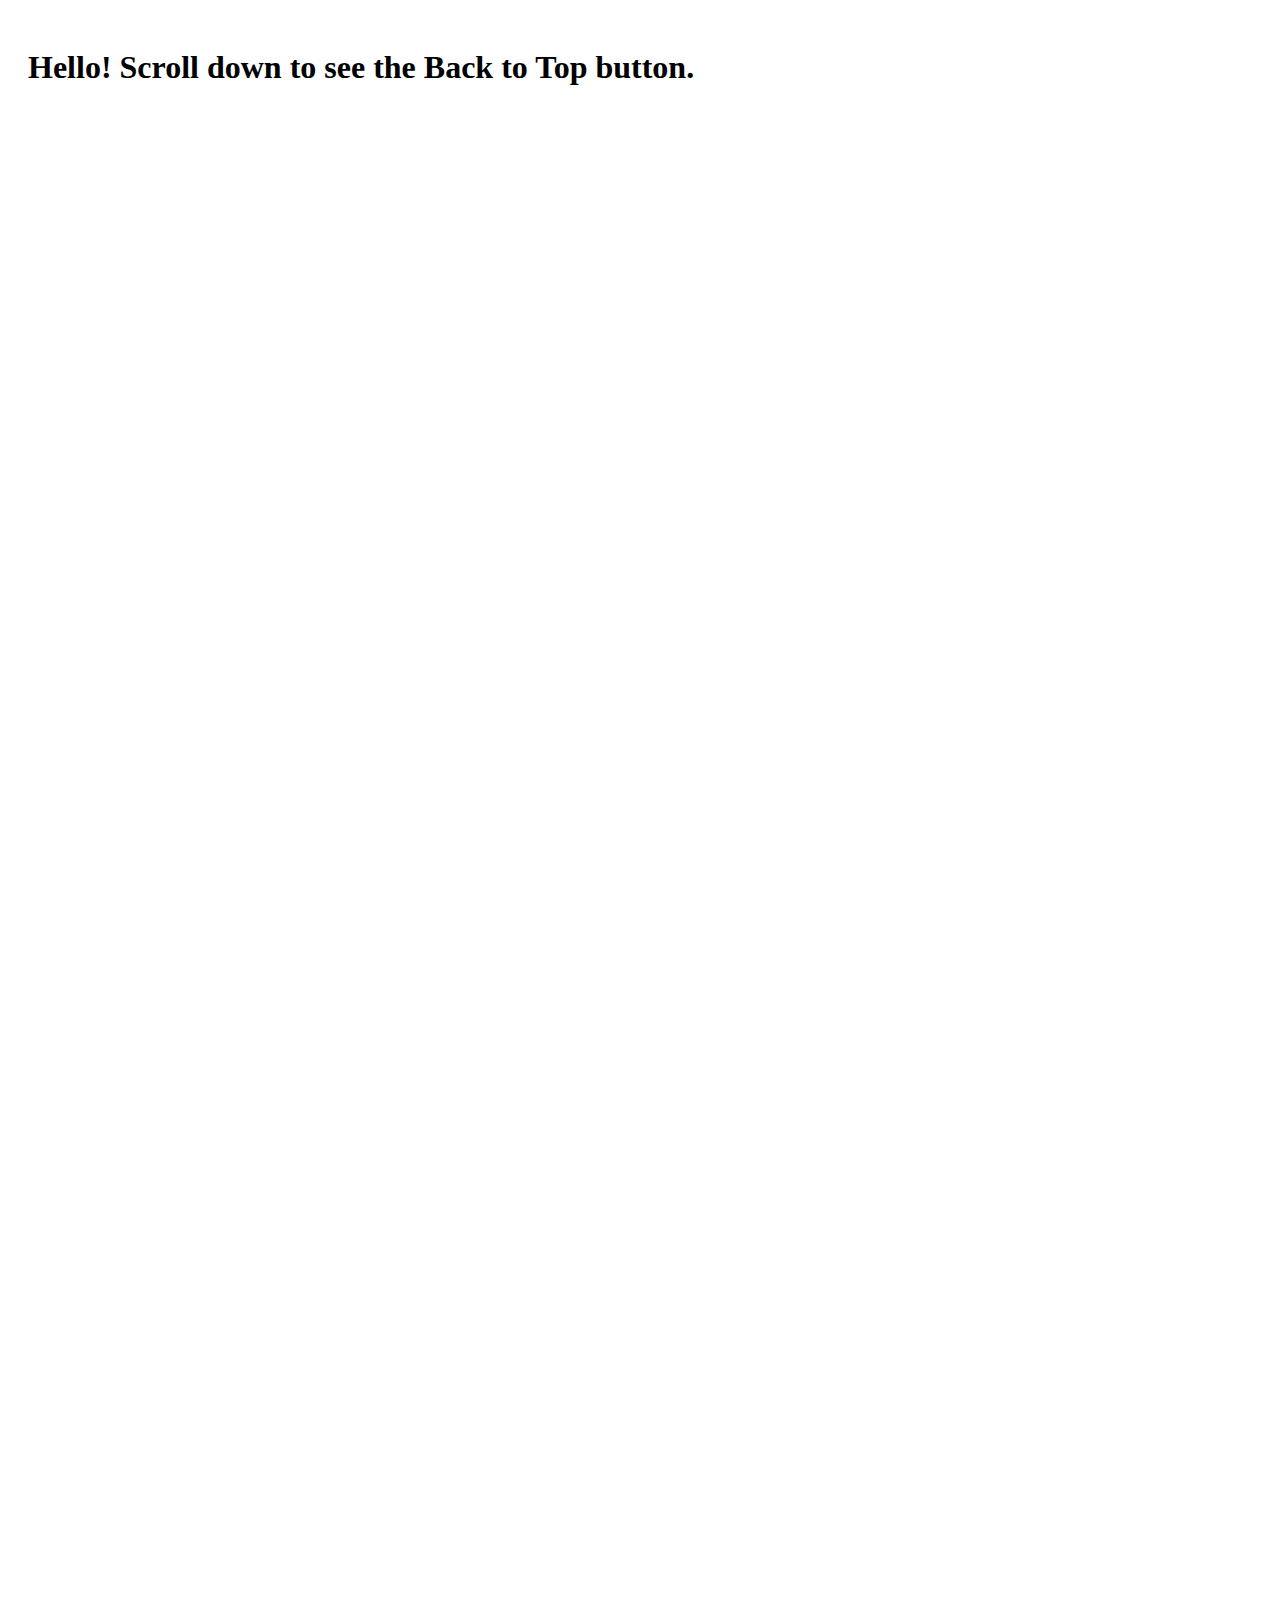
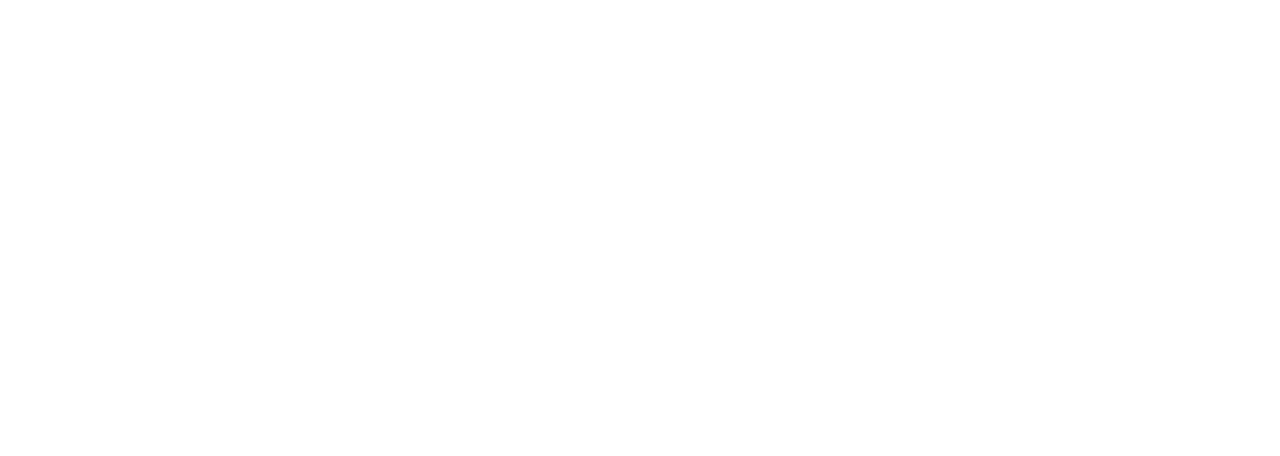
<file: backto.html>
<!DOCTYPE html>
<html lang="en">

<head>
    <meta charset="UTF-8" />
    <meta name="viewport" content="width=device-width, initial-scale=1.0" />
    <title>Back to Top Button</title>
    <style>
        /* ✅ Responsive Design Fix */

/* Tablet */
@media (max-width: 1024px) {
  .video-section {
    flex-direction: column;
    padding: 20px;
  }

  .video-container, .content {
    flex: 100%;
    max-width: 100%;
    padding-left: 0;
    margin-bottom: 20px;
  }

  .service, .price-plan, .testimonial {
    width: 45%;
  }
}

/* Mobile */
@media (max-width: 768px) {
  header {
    flex-direction: column;
    text-align: center;
  }

  nav ul {
    flex-direction: column;
    gap: 15px;
    margin-top: 15px;
  }

  .hero h2 {
    font-size: 2rem;
  }

  .hero p {
    font-size: 1rem;
  }

  .service, .price-plan, .testimonial {
    width: 100%;
    margin: 15px auto;
  }

  .cta-button, .btn-login {
    width: 100%;
    display: block;
    text-align: center;
    margin-bottom: 10px;
  }

  .footer-container {
    flex-direction: column;
    text-align: center;
  }
}

        #backToTopBtn {
            display: none;
            position: fixed;
            bottom: 40px;
            right: 30px;
            z-index: 99;
            font-size: 16px;
            border: none;
            outline: none;
            background-color: #ff6b6b;
            color: white;
            cursor: pointer;
            padding: 12px 20px;
            border-radius: 30px;
            /* changed from 50% */
            box-shadow: 0 4px 10px rgba(0, 0, 0, 0.3);
            transition: all 0.3s ease-in-out;
        }


        #backToTopBtn:hover {
            background-color: #e64a4a;
            transform: scale(1.1);
        }
    </style>
</head>

<body>

    <!-- Dummy content to enable scrolling -->
    <div style="height: 2000px; padding: 20px;">
        <h1>Hello! Scroll down to see the Back to Top button.</h1>
    </div>

    <!-- Back to Top Button -->
    <button onclick="scrollToTop()" id="backToTopBtn" title="Go to top">↑ Back to Top</button>

    <script>
        // Show button when user scrolls down
        window.onscroll = function () {
            const btn = document.getElementById("backToTopBtn");
            if (document.body.scrollTop > 300 || document.documentElement.scrollTop > 300) {
                btn.style.display = "block";
            } else {
                btn.style.display = "none";
            }
        };

        // Scroll to top smoothly
        function scrollToTop() {
            window.scrollTo({ top: 0, behavior: 'smooth' });
        }
    </script>

</body>

</html>
</file>
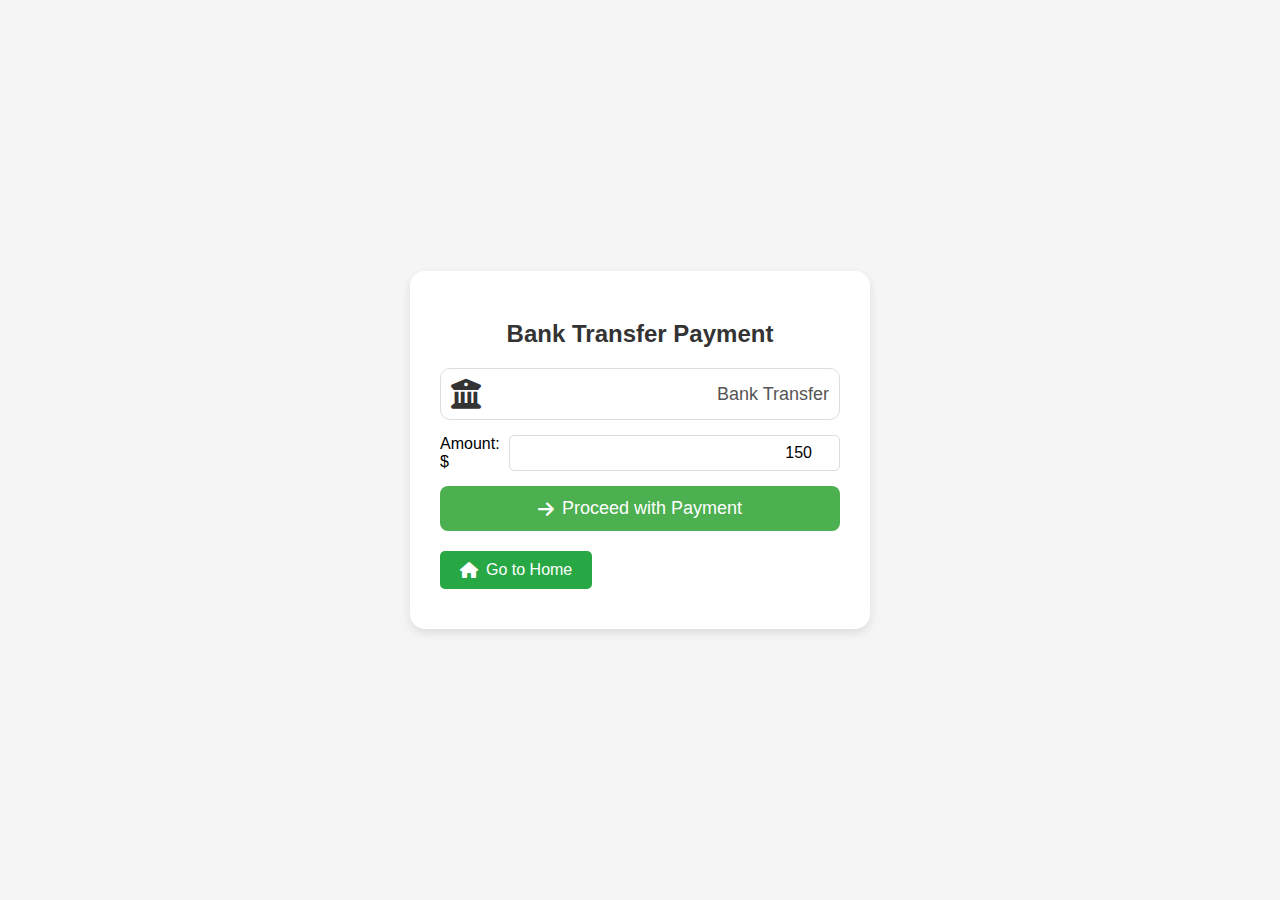
<file: fake.html>
<!DOCTYPE html>
<html lang="en">

<head>
    <meta charset="UTF-8">
    <meta name="viewport" content="width=device-width, initial-scale=1.0">
    <title>Bank Transfer Payment</title>
    <link rel="icon" href="gym.jpeg" type="image/x-icon">

    <link href="https://cdnjs.cloudflare.com/ajax/libs/font-awesome/6.0.0-beta3/css/all.min.css" rel="stylesheet">

    <style>
        button {
            font-family: Arial, sans-serif;
            font-size: 16px;
            cursor: pointer;
            display: inline-flex;
            align-items: center;
            justify-content: center;
            padding: 10px 20px;
            border-radius: 5px;
            border: none;
            transition: all 0.3s ease;
            margin: 10px 0;
            /* Adds margin to separate buttons */
        }

        /* Payment button style */
        .payment-button {
            background-color: #007bff;
            /* Blue background for payment button */
            color: white;
        }

        .payment-button i {
            margin-right: 8px;
        }

        .payment-button:hover {
            background-color: #0056b3;
            /* Darker blue on hover */
        }

        .payment-button:active {
            transform: scale(0.98);
            /* Slight button press effect */
        }

        /* Home button style */
        .home-button {
            text-decoration: none;
            /* Removes the underline from the link */
        }

        .home-btn {
            background-color: #28a745;
            /* Green background for home button */
            color: white;
        }

        .home-btn i {
            margin-right: 8px;
        }

        .home-btn:hover {
            background-color: #02310d;
            /* Darker green on hover */
            font-size: 19px;
        }

        .home-btn:active {
            transform: scale(0.98);
            /* Slight button press effect */
        }

        /* Optional: If you want the buttons aligned next to each other */
        .button-container {
            display: flex;
            justify-content: center;
            gap: 20px;
            /* Adds space between the buttons */
        }







        body {
            font-family: 'Arial', sans-serif;
            background-color: #f5f5f5;
            margin: 0;
            padding: 0;
        }

        .payment-container {
            display: flex;
            justify-content: center;
            align-items: center;
            height: 100vh;
            flex-direction: column;
        }

        .payment-card {
            background: #fff;
            padding: 30px;
            width: 100%;
            max-width: 400px;
            border-radius: 15px;
            box-shadow: 0 4px 10px rgba(0, 0, 0, 0.1);
            transition: transform 0.3s ease-in-out;
        }

        .payment-card:hover {
            transform: translateY(-10px);
        }

        h2 {
            text-align: center;
            color: #333;
            margin-bottom: 20px;
            font-size: 24px;
        }

        .payment-method {
            display: flex;
            justify-content: space-between;
            align-items: center;
            padding: 10px;
            margin-bottom: 15px;
            border: 1px solid #ddd;
            border-radius: 10px;
            cursor: pointer;
            transition: all 0.3s ease;
        }

        .payment-method:hover {
            background-color: #f7f7f7;
            transform: scale(1.05);
            box-shadow: 0 4px 12px rgba(0, 0, 0, 0.1);
        }

        .payment-method i {
            font-size: 30px;
            color: #333;
        }

        .payment-method span {
            font-size: 18px;
            color: #555;
        }

        .payment-amount {
            margin-bottom: 15px;
            display: flex;
            justify-content: space-between;
            align-items: center;
        }

        .payment-amount input {
            padding: 8px 12px;
            font-size: 16px;
            width: 80%;
            border: 1px solid #ddd;
            border-radius: 5px;
            text-align: right;
        }

        .payment-button {
            background-color: #4CAF50;
            color: white;
            padding: 12px 25px;
            border: none;
            border-radius: 8px;
            cursor: pointer;
            font-size: 18px;
            width: 100%;
            transition: background-color 0.3s ease;
            display: flex;
            justify-content: center;
            align-items: center;
        }

        .payment-button:hover {
            background-color: #45a049;
        }

        .payment-button:active {
            transform: scale(0.98);
        }

        .payment-button i {
            margin-right: 8px;
        }
        /* ✅ Responsive Design Fix */

/* Tablet */
@media (max-width: 1024px) {
  .video-section {
    flex-direction: column;
    padding: 20px;
  }

  .video-container, .content {
    flex: 100%;
    max-width: 100%;
    padding-left: 0;
    margin-bottom: 20px;
  }

  .service, .price-plan, .testimonial {
    width: 45%;
  }
}

/* Mobile */
@media (max-width: 768px) {
  header {
    flex-direction: column;
    text-align: center;
  }

  nav ul {
    flex-direction: column;
    gap: 15px;
    margin-top: 15px;
  }

  .hero h2 {
    font-size: 2rem;
  }

  .hero p {
    font-size: 1rem;
  }

  .service, .price-plan, .testimonial {
    width: 100%;
    margin: 15px auto;
  }

  .cta-button, .btn-login {
    width: 100%;
    display: block;
    text-align: center;
    margin-bottom: 10px;
  }

  .footer-container {
    flex-direction: column;
    text-align: center;
  }
}

    </style>
</head>

<body>

    <div class="payment-container">
        <div class="payment-card">
            <h2>Bank Transfer Payment</h2>

            <!-- Bank Transfer Method -->
            <div class="payment-method">
                <i class="fas fa-university"></i>
                <span>Bank Transfer</span>
            </div>

            <!-- Payment Amount Section -->
            <div class="payment-amount">
                <span>Amount: $</span>
                <input type="number" id="amountInput" value="150" onchange="updateAmount()" />
            </div>

            <!-- Payment Button -->
            <button class="payment-button" id="paymentBtn" onclick="redirectToPaymentPage()">
                <i class="fas fa-arrow-right"></i> Proceed with Payment
            </button>

            <a href="payment.html" class="home-button">
                <button class="home-btn">
                    <i class="fas fa-home"></i> Go to Home
                </button>
            </a>

        </div>
    </div>


    <script>
        function redirectToPaymentPage() {
            window.location.href = "tnkgym.html";
        }
        // Function to update the displayed amount
        function updateAmount() {
            var amount = document.getElementById('amountInput').value;
            document.querySelector('.payment-amount span').textContent = 'Amount: $' + amount;
        }
    </script>

</body>

</html>
</file>
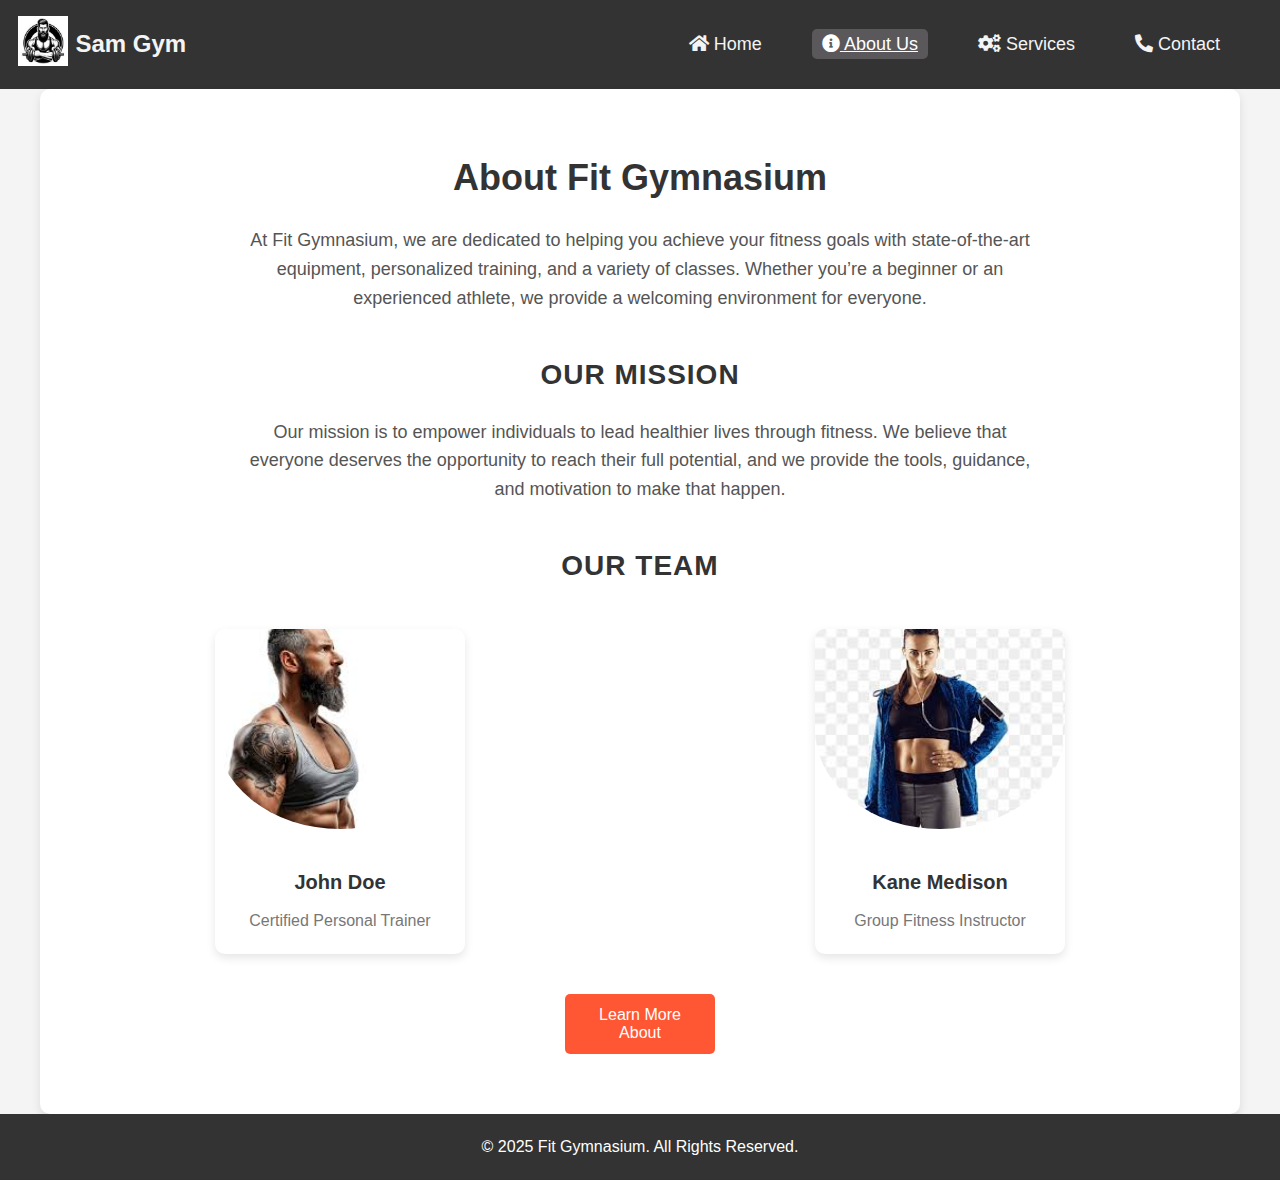
<file: gymabt.html>
<!DOCTYPE html>
<html lang="en">

<head>
    <meta charset="UTF-8">
    <meta name="viewport" content="width=device-width, initial-scale=1.0">
    <meta http-equiv="X-UA-Compatible" content="ie=edge">
    <title>About Us - Fit Gymnasium</title>
    <link rel="stylesheet" href="gym.css">
    <link rel="icon" href="gym.jpeg" type="image/x-icon">
    <link rel="stylesheet" href="https://cdnjs.cloudflare.com/ajax/libs/font-awesome/5.15.4/css/all.min.css">

    <style>
        /* ✅ Responsive Design Fix */

/* Tablet */
@media (max-width: 1024px) {
  .video-section {
    flex-direction: column;
    padding: 20px;
  }

  .video-container, .content {
    flex: 100%;
    max-width: 100%;
    padding-left: 0;
    margin-bottom: 20px;
  }

  .service, .price-plan, .testimonial {
    width: 45%;
  }
}

/* Mobile */
@media (max-width: 768px) {
  header {
    flex-direction: column;
    text-align: center;
  }

  nav ul {
    flex-direction: column;
    gap: 15px;
    margin-top: 15px;
  }

  .hero h2 {
    font-size: 2rem;
  }

  .hero p {
    font-size: 1rem;
  }

  .service, .price-plan, .testimonial {
    width: 100%;
    margin: 15px auto;
  }

  .cta-button, .btn-login {
    width: 100%;
    display: block;
    text-align: center;
    margin-bottom: 10px;
  }

  .footer-container {
    flex-direction: column;
    text-align: center;
  }
}

        .logo img {
            margin: -14px 3px;
        }

        #btn {
            width: 150px;
            font-size: 1rem;
            transition: text-shadow 0.3s ease;

        }

        #btn:hover {
            background-color: #c1a983;
            transform: scale(1.1);
            text-shadow: 2px 2px 10px rgba(0, 0, 0, 0.5);


        }
    </style>

</head>

<body>
    <nav>
        <div class="logo">
            <img src="gym.jpeg" alt="" width="50px" height="50px">

            <a href="gym.html">Sam Gym</a>
        </div>
        <nav>
            <ul>
                <li><a href="index.html" class=""><i class="fas fa-home"></i> Home</a></li>
                <li><a href="gymabt.html" class="active"><i class="fas fa-info-circle"></i> About Us</a></li>
                <li><a href="gymservice.html" class=""><i class="fas fa-cogs"></i> Services</a></li>
                <li><a href="index.html"><i class="fas fa-phone-alt"></i> Contact</a></li>
            </ul>
        </nav>
    </nav>

    <section class="about">
        <h1>About Fit Gymnasium</h1>
        <p>At Fit Gymnasium, we are dedicated to helping you achieve your fitness goals with state-of-the-art equipment,
            personalized training, and a variety of classes. Whether you’re a beginner or an experienced athlete, we
            provide a welcoming environment for everyone.</p>

        <h2>Our Mission</h2>
        <p>Our mission is to empower individuals to lead healthier lives through fitness. We believe that everyone
            deserves the opportunity to reach their full potential, and we provide the tools, guidance, and motivation
            to make that happen.</p>

        <h2>Our Team</h2>
        <div class="team">
            <div class="team-member">
                <img src="[data-uri]"
                    alt="Trainer 1">
                <h3>John Doe</h3>
                <p>Certified Personal Trainer</p>
            </div>
            <div class="team-member">
                <img src="[data-uri]"
                    alt="Trainer 2">
                <h3>Kane Medison</h3>
                <p>Group Fitness Instructor</p>
            </div>
        </div>
        <a href="newabt.html">
        <button id="btn">Learn More About </button></a>

    </section>

    <footer>
        <p>&copy; 2025 Fit Gymnasium. All Rights Reserved.</p>
    </footer>
</body>

</html>
</file>
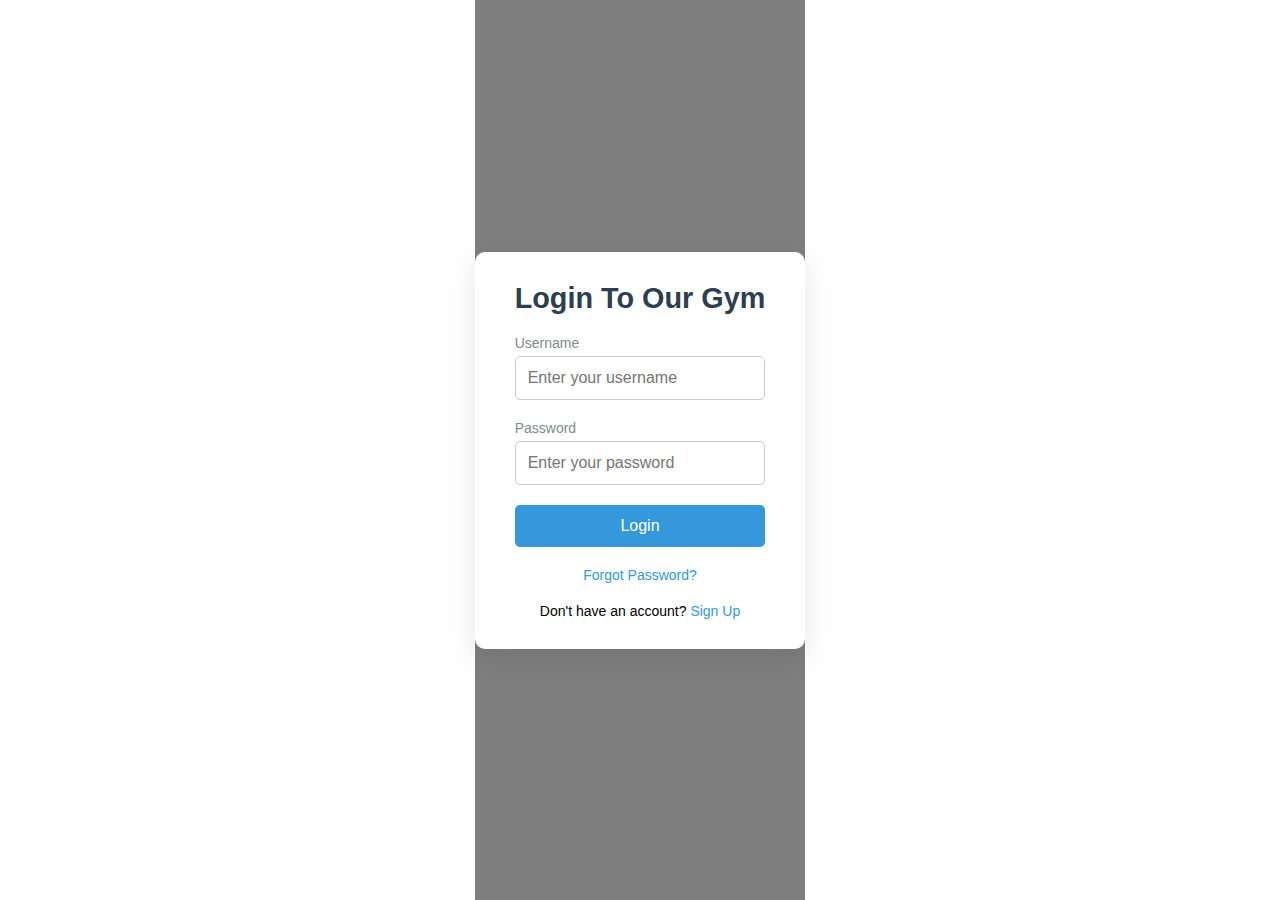
<file: logingym.html>
<!DOCTYPE html>
<html lang="en">

<head>
    <meta charset="UTF-8">
    <meta name="viewport" content="width=device-width, initial-scale=1.0">
    <title>Gym Login</title>
    <link rel="icon" href="gym.jpeg" type="image/x-icon">

    <link rel="stylesheet" href="">
    <style>
        /* ✅ Responsive Design Fix */

/* Tablet */
@media (max-width: 1024px) {
  .video-section {
    flex-direction: column;
    padding: 20px;
  }

  .video-container, .content {
    flex: 100%;
    max-width: 100%;
    padding-left: 0;
    margin-bottom: 20px;
  }

  .service, .price-plan, .testimonial {
    width: 45%;
  }
}

/* Mobile */
@media (max-width: 768px) {
  header {
    flex-direction: column;
    text-align: center;
  }

  nav ul {
    flex-direction: column;
    gap: 15px;
    margin-top: 15px;
  }

  .hero h2 {
    font-size: 2rem;
  }

  .hero p {
    font-size: 1rem;
  }

  .service, .price-plan, .testimonial {
    width: 100%;
    margin: 15px auto;
  }

  .cta-button, .btn-login {
    width: 100%;
    display: block;
    text-align: center;
    margin-bottom: 10px;
  }

  .footer-container {
    flex-direction: column;
    text-align: center;
  }
}

        /* Reset some default styling */
        * {
            margin: 0;
            padding: 0;
            box-sizing: border-box;
        }

        body {
            font-family: 'Arial', sans-serif;
            background-image: url(https://5.imimg.com/data5/SELLER/Default/2022/11/SZ/MG/QQ/142055694/gym-interior-design-services1250.webp);
            background-position: center;
            background-size: cover;
            display: flex;
            justify-content: center;
            align-items: center;
            height: 100vh;
        }

        /* Login Container */
        .login-container {
            display: flex;
            justify-content: center;
            align-items: center;
            height: 100%;
            background-color: rgba(0, 0, 0, 0.5);
            /* Transparent dark overlay */
        }

        /* Login Box */
        .login-box {
            background-color: white;
            padding: 30px 40px;
            border-radius: 10px;
            box-shadow: 0 10px 30px rgba(0, 0, 0, 0.1);
            width: 100%;
            max-width: 400px;
            text-align: center;
        }

        /* Title */
        h2 {
            margin-bottom: 20px;
            font-size: 1.8rem;
            color: #2c3e50;
        }

        /* Input Groups */
        .input-group {
            margin-bottom: 20px;
            text-align: left;
        }

        .input-group label {
            font-size: 14px;
            color: #7f8c8d;
            display: block;
            margin-bottom: 5px;
        }

        .input-group input {
            width: 100%;
            padding: 12px;
            border: 1px solid #ccc;
            border-radius: 5px;
            font-size: 16px;
            color: #2c3e50;
            outline: none;
            transition: border-color 0.3s ease;
        }

        .input-group input:focus {
            border-color: #3498db;
        }

        /* Button */
        .btn {
            width: 100%;
            padding: 12px;
            background-color: #3498db;
            color: white;
            font-size: 16px;
            border: none;
            border-radius: 5px;
            cursor: pointer;
            transition: background-color 0.3s ease;
        }

        .btn:hover {
            background-color: #2980b9;
        }

        /* Forgot Password & Sign Up Links */
        .forgot-password {
            margin-top: 10px;
            font-size: 14px;
        }

        .forgot-password a {
            color: #3498db;
            text-decoration: none;
        }

        .forgot-password a:hover {
            text-decoration: underline;
        }

        .signup {
            margin-top: 20px;
            font-size: 14px;
        }

        .signup a {
            color: #3498db;
            text-decoration: none;
        }

        .signup a:hover {
            text-decoration: underline;
        }

        /* Mobile Responsiveness */
        @media (max-width: 600px) {
            .login-box {
                width: 90%;
            }

            h2 {
                font-size: 1.5rem;
            }
        }
    </style>
</head>

<body>

    <div class="login-container">
        <div class="login-box">
            <h2>Login To Our Gym</h2>
            <form id="loginForm" onsubmit="return validateForm()">
                <div class="input-group">
                    <label for="username">Username</label>
                    <input type="text" id="username" name="username" placeholder="Enter your username" required>
                </div>
                <div class="input-group">
                    <label for="password">Password</label>
                    <input type="password" id="password" name="password" placeholder="Enter your password" required>
                </div>
                <div class="input-group">
                    <button type="submit" class="btn">Login</button>
                </div>
                <div class="forgot-password">
                    <a href="#">Forgot Password?</a>
                </div>
                <div class="signup">
                    <p>Don't have an account? <a href="signupgym.html">Sign Up</a></p>
                </div>
            </form>
        </div>
    </div>
    
    <script>
        function validateForm() {
            var username = document.getElementById('username').value;
            var password = document.getElementById('password').value;
    
            if (username === "" || password === "") {
                alert("Please fill in all fields!");
                return false; // Prevent form submission
            }
            // Assuming successful login, redirect to payment page
            window.location.href = "payment.html"; // Redirects to payment page
            return false; // Prevent form submission (as we're handling it manually)
        }
    </script>
</file>
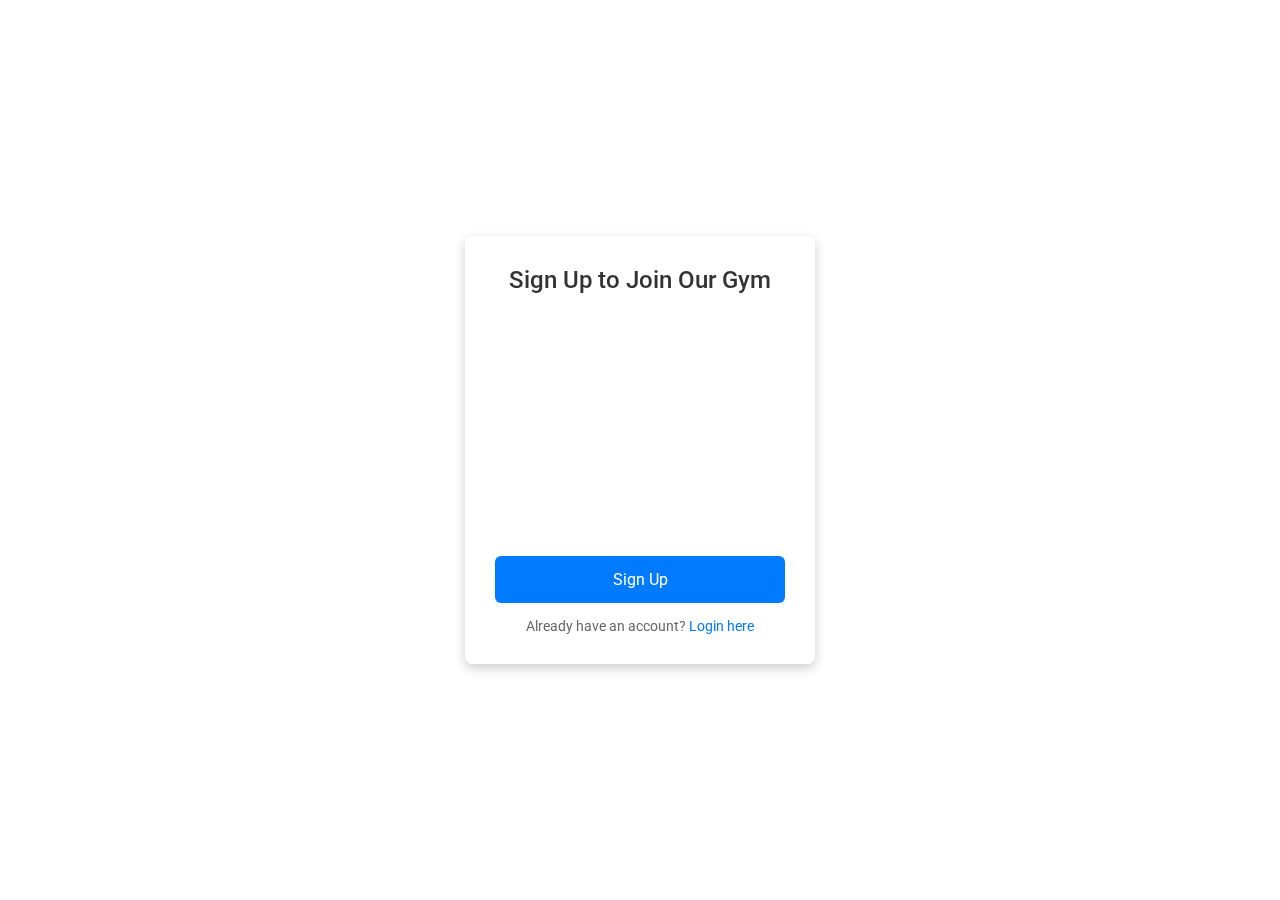
<file: signupgym.html>
<!DOCTYPE html>
<html lang="en">

<head>
    <meta charset="UTF-8">
    <meta name="viewport" content="width=device-width, initial-scale=1.0">
    <meta http-equiv="X-UA-Compatible" content="ie=edge">
    <title>Gym Sign-Up</title>
    <link rel="icon" href="gym.jpeg" type="image/x-icon">


    <link href="https://fonts.googleapis.com/css2?family=Roboto:wght@400;500;700&display=swap" rel="stylesheet">
    <style>
        /* ✅ Responsive Design Fix */

/* Tablet */
@media (max-width: 1024px) {
  .video-section {
    flex-direction: column;
    padding: 20px;
  }

  .video-container, .content {
    flex: 100%;
    max-width: 100%;
    padding-left: 0;
    margin-bottom: 20px;
  }

  .service, .price-plan, .testimonial {
    width: 45%;
  }
}

/* Mobile */
@media (max-width: 768px) {
  header {
    flex-direction: column;
    text-align: center;
  }

  nav ul {
    flex-direction: column;
    gap: 15px;
    margin-top: 15px;
  }

  .hero h2 {
    font-size: 2rem;
  }

  .hero p {
    font-size: 1rem;
  }

  .service, .price-plan, .testimonial {
    width: 100%;
    margin: 15px auto;
  }

  .cta-button, .btn-login {
    width: 100%;
    display: block;
    text-align: center;
    margin-bottom: 10px;
  }

  .footer-container {
    flex-direction: column;
    text-align: center;
  }
}

        * {
            margin: 0;
            padding: 0;
            box-sizing: border-box;
            font-family: 'Roboto', sans-serif;
        }

        body {
            display: flex;
            justify-content: center;
            align-items: center;
            height: 100vh;
            background: url('https://img.pikbest.com/ai/illus_our/20230422/ca48cc2ea0c23c387add249759ba3a33.jpg!bw700');
            background-size: cover;
            backdrop-filter: blur(5px);
            /* Optional: Adding blur effect to background */
        }

        .container {
            background-color: rgba(255, 255, 255, 0.9);
            /* Semi-transparent white */
            width: 350px;
            padding: 30px;
            border-radius: 8px;
            box-shadow: 0 4px 12px rgba(0, 0, 0, 0.2);
            animation: fadeIn 1s ease-in-out;
            /* Fade-in animation */
        }

        h2 {
            text-align: center;
            margin-bottom: 20px;
            font-size: 24px;
            font-weight: 500;
            color: #333;
            animation: slideDown 0.5s ease-out;
        }

        .input-group {
            margin-bottom: 15px;
            position: relative;
            opacity: 0;
            animation: fadeIn 0.5s ease-in-out forwards;
        }

        .input-group:nth-child(1) {
            animation-delay: 0.3s;
        }

        .input-group:nth-child(2) {
            animation-delay: 0.5s;
        }

        .input-group:nth-child(3) {
            animation-delay: 0.7s;
        }

        .input-group:nth-child(4) {
            animation-delay: 0.9s;
        }

        .input-group input {
            width: 100%;
            padding: 12px;
            border: 1px solid #ddd;
            border-radius: 6px;
            font-size: 16px;
            outline: none;
            transition: border 0.3s;
        }

        .input-group input:focus {
            border: 1px solid #007BFF;
        }

        .input-group label {
            position: absolute;
            top: 10px;
            left: 12px;
            font-size: 14px;
            color: #aaa;
            transition: 0.3s;
        }

        .input-group input:focus+label,
        .input-group input:not(:placeholder-shown)+label {
            top: -8px;
            font-size: 12px;
            color: #007BFF;
        }

        .button {
            width: 100%;
            padding: 14px;
            background-color: #007BFF;
            color: white;
            font-size: 16px;
            border: none;
            border-radius: 6px;
            cursor: pointer;
            transition: background-color 0.3s;
            animation: fadeIn 0.8s ease-in-out forwards;
            animation-delay: 1.1s;
        }

        .button:hover {
            background-color: #0056b3;
        }

        .footer {
            text-align: center;
            margin-top: 15px;
            font-size: 14px;
            color: #666;
        }

        .footer a {
            color: #007BFF;
            text-decoration: none;
        }

        .footer a:hover {
            text-decoration: underline;
        }

        @keyframes fadeIn {
            from {
                opacity: 0;
            }

            to {
                opacity: 1;
            }
        }

        @keyframes slideDown {
            from {
                transform: translateY(-20px);
                opacity: 0;
            }

            to {
                transform: translateY(0);
                opacity: 1;
            }
        }
    </style>
</head>

<body>
    <div class="container">
        <h2>Sign Up to Join Our Gym</h2>
        <form id="signupForm">
            <div class="input-group">
                <input type="text" id="fullName" placeholder=" " required>
                <label for="fullName">Full Name</label>
            </div>
            <div class="input-group">
                <input type="email" id="email" placeholder=" " required>
                <label for="email">Email Address</label>
            </div>
            <div class="input-group">
                <input type="password" id="password" placeholder=" " required>
                <label for="password">Password</label>
            </div>
            <div class="input-group">
                <input type="date" id="dob" required>
            </div>
            <button type="submit" class="button">Sign Up</button>
        </form>
        <div class="footer">
            Already have an account? <a href="logingym.html">Login here</a>
        </div>
    </div>

    <script>
        document.getElementById('signupForm').addEventListener('submit', function (event) {
            event.preventDefault();  // Prevent the form from submitting immediately

            // Assuming you validate or process the form data here

            // If the submission is successful, redirect to the home page
            window.location.href = 'lernmore.html';  // You can replace '/' with the actual URL of your homepage
        });



        const form = document.getElementById('signupForm');

        form.addEventListener('submit', function (e) {
            e.preventDefault();
            const fullName = document.getElementById('fullName').value;
            const email = document.getElementById('email').value;
            const password = document.getElementById('password').value;
            const dob = document.getElementById('dob').value;

            if (fullName && email && password && dob) {
                alert('You have successfully signed up!');
            }
        });
    </script>
</body>

</html>
</file>
<file: gym.css>
* {
    margin: 0;
    padding: 0;
    box-sizing: border-box;
}

body {
    font-family: 'Arial', sans-serif;
    background-color: #f4f4f4;
    color: #333;
}

nav {
    background-color: #333;
    padding: 1rem;
}

nav .logo a {
    color: #fff;
    font-size: 24px;
    text-decoration: none;
}

nav ul {
    list-style: none;
    display: flex;
    justify-content: center;
}

nav ul li {
    margin: 0 20px;
}

nav ul li a {
    color: #fff;
    text-decoration: none;
    font-size: 18px;
}

nav ul li a:hover,
.active {
    text-decoration: underline;
}

.hero {
    background: url('https://img.lovepik.com/bg/20231218/Expansive-Gym-Background-with-Abundance-of-Fitness-Equipment_2611111_wh860.jpg!/fw/860') no-repeat center center/cover;
    color: white;
    text-align: center;
    padding: 100px 0;
}

.hero h1 {
    font-size: 3rem;
    margin-bottom: 20px;
    color: rgb(255, 255, 255);
}

.hero p {
    font-size: 1.5rem;
    margin-bottom: 30px;
    color: rgb(233, 224, 224);
}

.cta-btn {
    background-color: #ff5733;
    padding: 15px 30px;
    font-size: 1.2rem;
    color: white;
    text-decoration: none;
    border-radius: 5px;
    transition: background-color 0.3s;
}

.cta-btn:hover {
    background-color: #e04e2f;
}


.services {
    padding: 50px 20px;
    text-align: center;
}

.services h2 {
    font-size: 2.5rem;
    margin-bottom: 40px;
}

.service-container {
    display: flex;
    justify-content: center;
    gap: 30px;
    transition: all 0.3s ease;
}

.service:hover {
    transform: translateY(-10px);
    box-shadow: 0 8px 16px rgba(0, 0, 0, 0.2);
}

.service {
    background-color: white;
    padding: 20px;
    width: 250px;
    box-shadow: 0 4px 10px rgba(0, 0, 0, 0.1);
    border-radius: 10px;
    transition: all 0.3s ease;
}


.service h3 {
    font-size: 1.8rem;
    margin-bottom: 15px;
}

.service p {
    font-size: 1rem;
}

.contact {
    padding: 50px 20px;
    background-color: #f0f0f0;
}

.contact h2 {
    text-align: center;
    font-size: 2.5rem;
    margin-bottom: 30px;
}

#contactForm {
    max-width: 500px;
    margin: 0 auto;
}

input,
textarea {
    width: 100%;
    padding: 10px;
    margin: 10px 0;
    border: 2px solid #ddd;
    border-radius: 5px;
}

button {
    background-color: #ff5733;
    color: white;
    padding: 12px 20px;
    border: none;
    border-radius: 5px;
    cursor: pointer;
    width: 100%;
}

button:hover {
    background-color: #e04e2f;
}

footer {
    text-align: center;
    padding: 20px 0;
    background-color: #333;
    color: white;
}



.about {
    padding: 50px 20px;
    text-align: center;
}

.about h1 {
    font-size: 2.5rem;
    margin-bottom: 20px;
}

.team {
    display: flex;
    justify-content: center;
    gap: 40px;
    margin-top: 40px;
}

.team-member {
    text-align: center;
    width: 200px;
}

.team-member img {
    width: 150px;
    height: 150px;
    border-radius: 50%;
    margin-bottom: 10px;
}

.team-member h3 {
    font-size: 1.2rem;
    margin: 10px 0;
}

.team-member p {
    font-size: 1rem;
    color: #777;
}














/* Reset some default browser styling */
* {
    margin: 0;
    padding: 0;
    box-sizing: border-box;
}

/* Body and overall page styling */
body {
    font-family: 'Arial', sans-serif;
    background-color: #f4f4f4;
    color: #333;
    line-height: 1.6;
}

nav {
    background-color: #333;
    color: white;
    padding: 15px;
    display: flex;
    justify-content: space-between;
    align-items: center;
}

nav .logo a {
    color: #f4f4f4;
    font-size: 24px;
    font-weight: bold;
    text-decoration: none;
    margin: -2px 0px;
}

nav ul {
    list-style: none;
    display: flex;
}

nav ul li {
    margin: 0 20px;
}

nav ul li a {
    color: #f4f4f4;
    text-decoration: none;
    font-size: 18px;
    padding: 5px 10px;
}

nav ul li a:hover,
nav ul li a.active {
    background-color: rgb(90, 88, 90);
    color: white;
    border-radius: 5px;
}

/* About section */
.about {
    padding: 60px 20px;
    text-align: center;
    max-width: 1200px;
    margin: 0 auto;
    background-color: #fff;
    box-shadow: 0 4px 10px rgba(0, 0, 0, 0.1);
    border-radius: 10px;
}

.about h1 {
    font-size: 36px;
    margin-bottom: 20px;
    color: #333;
}

.about p {
    font-size: 18px;
    margin-bottom: 30px;
    color: #555;
    line-height: 1.6;
    max-width: 800px;
    margin-left: auto;
    margin-right: auto;
}

.about h2 {
    font-size: 28px;
    margin-top: 40px;
    color: #333;
    margin-bottom: 20px;
    text-transform: uppercase;
    letter-spacing: 1px;
}


.team {
    display: flex;
    justify-content: space-around;
    flex-wrap: wrap;
    margin-top: 40px;
}

.team-member {
    background-color: #fff;
    box-shadow: 0 4px 10px rgba(0, 0, 0, 0.1);
    border-radius: 10px;
    width: 250px;
    text-align: center;
    margin-bottom: 40px;
    transition: transform 0.3s ease, box-shadow 0.3s ease;
}

.team-member:hover {
    transform: translateY(-10px);
    box-shadow: 0 8px 20px rgba(0, 0, 0, 0.15);
}

.team-member img {
    width: 100%;
    border-top-left-radius: 10px;
    border-top-right-radius: 10px;
    height: 200px;
    object-fit: cover;
}

.team-member h3 {
    font-size: 20px;
    color: #333;
    margin-top: 20px;
}

.team-member p {
    font-size: 16px;
    color: #777;
    margin-bottom: 20px;
}


@media (max-width: 768px) {
    .team {
        flex-direction: column;
        align-items: center;
    }

    .team-member {
        width: 80%;
    }

    nav ul {
        flex-direction: column;
        text-align: center;
    }

    nav ul li {
        margin: 10px 0;
    }
}
</file>
